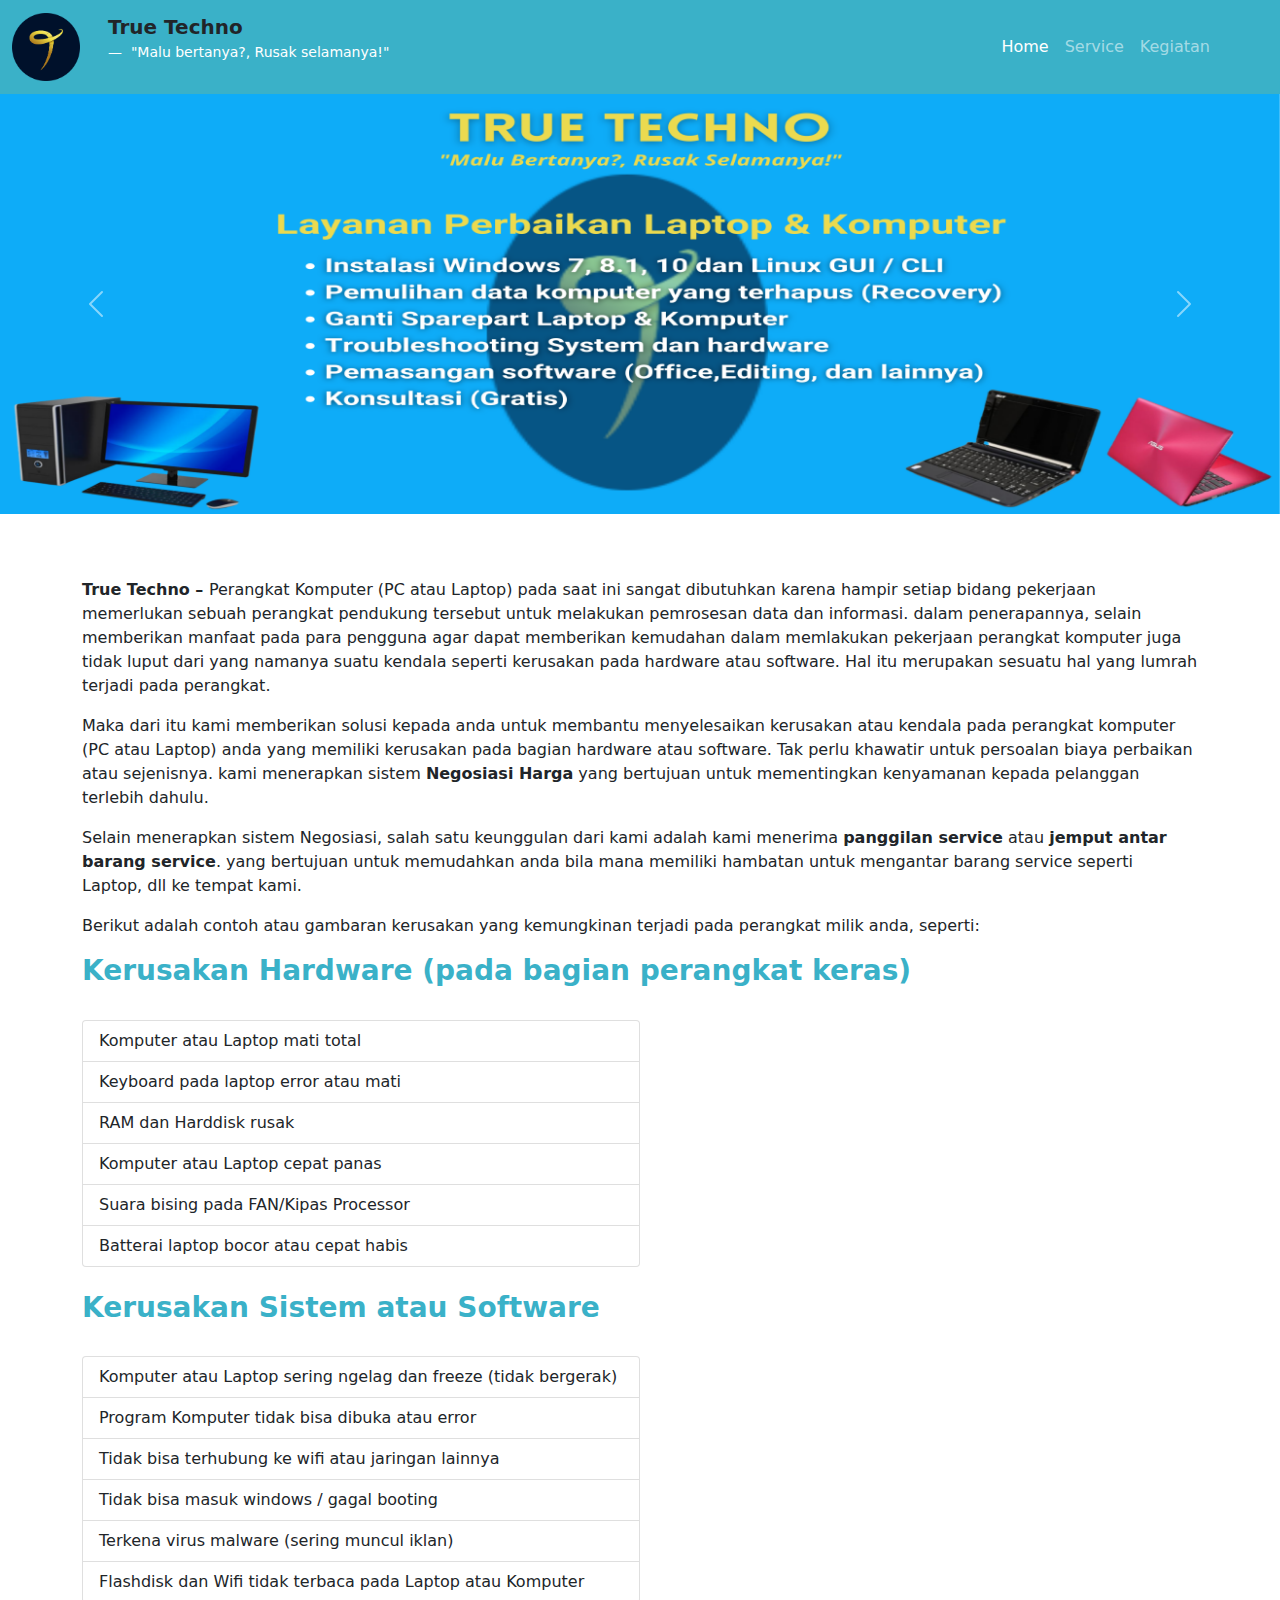
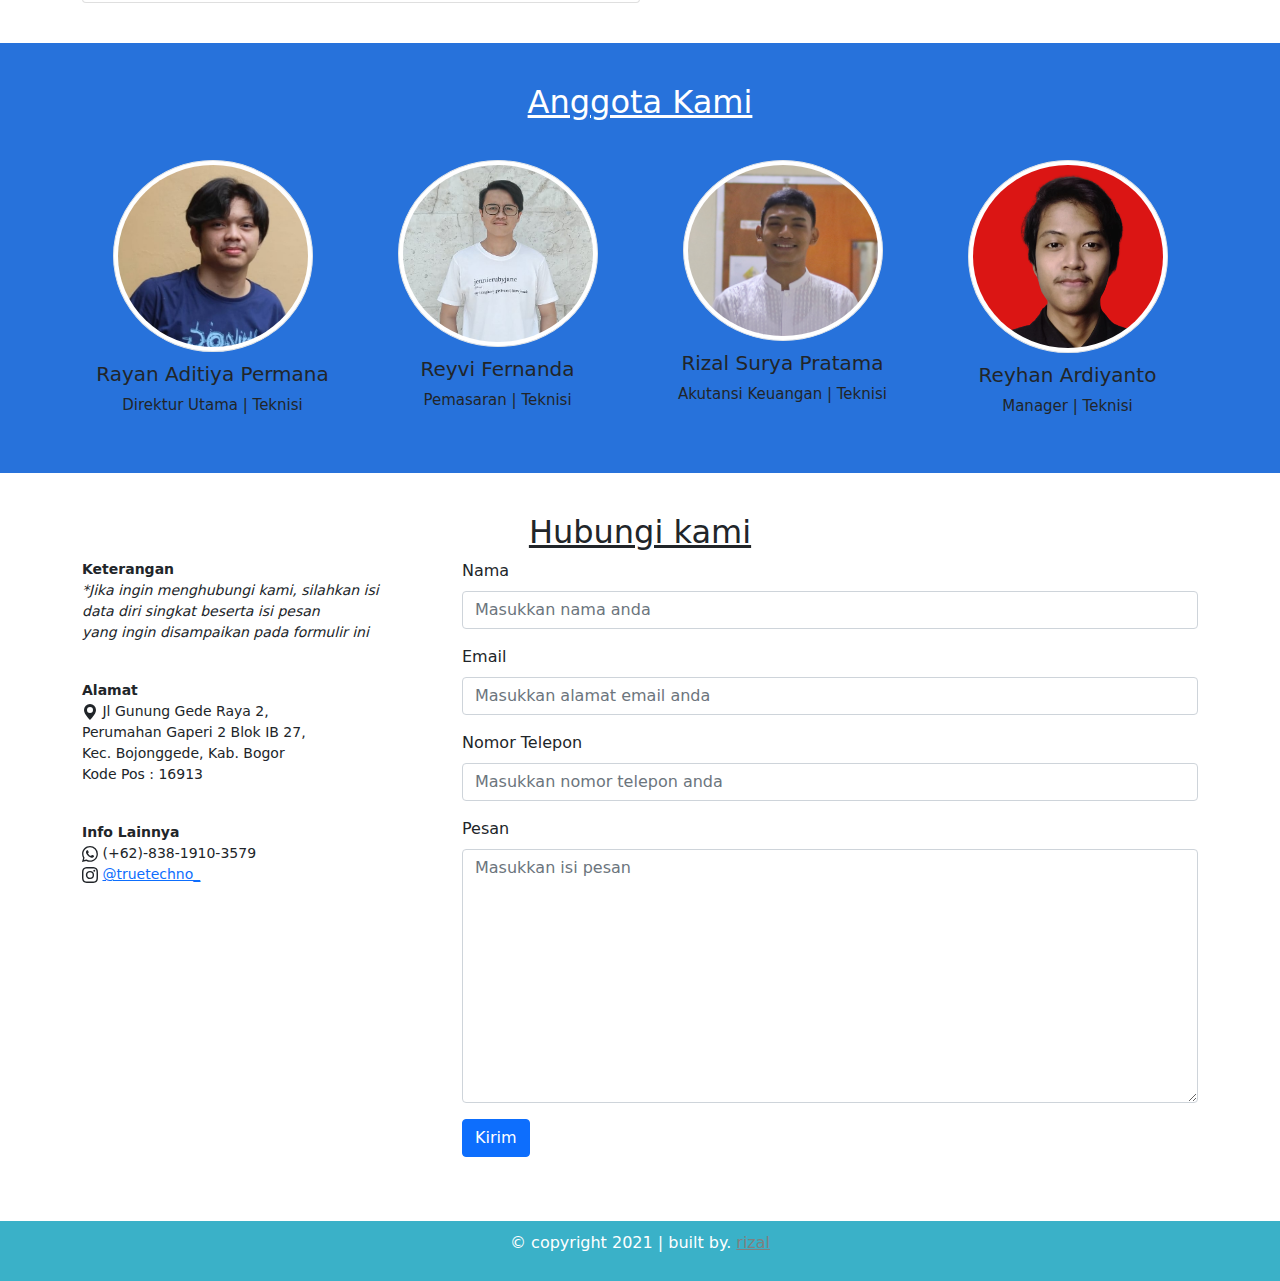
<file: index.html>
<!doctype html>
  <html lang="en">
  <head>
    <!-- Required meta tags -->
    <meta charset="utf-8">
    <meta name="viewport" content="width=device-width, initial-scale=1">

    <!-- Bootstrap CSS -->
    <link href="css/bootstrap.min.css" rel="stylesheet">
    <title>True Techno</title>

    <!-- CSS Eksternal -->
    <link rel="stylesheet" type="text/css" href="css/style1.css">
  </head>
  <body>



    <!-- Awal Navbar -->
    <nav class="navbar navbar-expand-lg navbar-dark" style="background-color: #3AB1C8;">
      <div class="container-fluid">
        <a class="navbar-brand" href="#">
          <img src="img/logo.png" alt="" width="68" height="68" class="">
        </a>
        <figure>
          <blockquote class="blockquote">
            <p><strong>True Techno</strong></p>
          </blockquote>
          <figcaption class="blockquote-footer" style="color: white;">
            "Malu bertanya?, Rusak selamanya!"
          </figcaption>
        </figure>
        <button class="navbar-toggler" type="button" data-bs-toggle="collapse" data-bs-target="#navbarNav" aria-controls="navbarNav" aria-expanded="false" aria-label="Toggle navigation">
          <span class="navbar-toggler-icon"></span>
        </button>
        <div class="collapse navbar-collapse" id="navbarNav">
          <ul class="navbar-nav ms-auto">
            <li class="nav-item">
              <a class="nav-link active" aria-current="page" href="index.html">Home</a>
            </li>
            <li class="nav-item">
              <a class="nav-link" href="services.html">Service</a>
            </li>
            <li class="nav-item">
              <a class="nav-link" href="testi.html">Kegiatan</a>
            </li>
          </ul>
        </div>
      </div>
    </nav>
    <!-- Akhir Navbar -->


    <!-- Awal Header -->
    <section class="header">
      <div id="carouselExampleControls" class="carousel slide" data-bs-ride="carousel">
        <div class="carousel-inner">
          <div class="carousel-item active">
            <img src="img/1.png" class="d-block w-100" alt="..." width="200px" height="420px">
          </div>
          <div class="carousel-item">
            <img src="img/2.png" class="d-block w-100" alt="..." width="200px" height="420px">
          </div>
          <div class="carousel-item">
            <img src="img/3.png" class="d-block w-100" alt="..." width="200px" height="420px">
          </div>
        </div>
        <button class="carousel-control-prev" type="button" data-bs-target="#carouselExampleControls" data-bs-slide="prev">
          <span class="carousel-control-prev-icon" aria-hidden="true"></span>
          <span class="visually-hidden">Previous</span>
        </button>
        <button class="carousel-control-next" type="button" data-bs-target="#carouselExampleControls" data-bs-slide="next">
          <span class="carousel-control-next-icon" aria-hidden="true"></span>
          <span class="visually-hidden">Next</span>
        </button>
      </div>
    </section>
    <!-- Akhir Header -->
    


    <!-- Awal Konten pertama -->
    <section class="konten1">
      <div class="container">
        <div class="fs-10">
          <div class="col-12">
            <br>
            <p><strong>True Techno – </strong>Perangkat Komputer (PC atau Laptop) pada saat ini sangat dibutuhkan karena hampir setiap bidang pekerjaan memerlukan sebuah perangkat pendukung tersebut untuk melakukan pemrosesan data dan informasi. dalam penerapannya, selain memberikan manfaat pada para pengguna agar dapat memberikan kemudahan dalam memlakukan pekerjaan perangkat komputer juga tidak luput dari yang namanya suatu kendala seperti kerusakan pada hardware atau software. Hal itu merupakan sesuatu hal yang lumrah terjadi pada perangkat.</p>
            <p>
              Maka dari itu kami memberikan solusi kepada anda untuk membantu menyelesaikan kerusakan atau kendala pada perangkat komputer (PC atau Laptop) anda yang memiliki kerusakan pada bagian hardware atau software. Tak perlu khawatir untuk persoalan biaya perbaikan atau sejenisnya. kami menerapkan sistem <strong>Negosiasi Harga</strong> yang bertujuan untuk mementingkan kenyamanan kepada pelanggan terlebih dahulu.
            </p>
            <p>
              Selain menerapkan sistem Negosiasi, salah satu keunggulan dari kami adalah kami menerima <strong>panggilan service</strong> atau <strong>jemput antar barang service</strong>. yang bertujuan untuk memudahkan anda bila mana memiliki hambatan untuk mengantar barang service seperti Laptop, dll ke tempat kami.
            </p>
            <p>
              Berikut adalah contoh atau gambaran kerusakan yang kemungkinan terjadi pada perangkat milik anda, seperti:
            </p>
            <h3 style="color: #3AB1C8;"><strong>Kerusakan Hardware (pada bagian perangkat keras)</strong></h3><br>
            <div class="col-6">
              <ul class="list-group">
                <li class="list-group-item">Komputer atau Laptop mati total</li>
                <li class="list-group-item">Keyboard pada laptop error atau mati</li>
                <li class="list-group-item">RAM dan Harddisk rusak</li>
                <li class="list-group-item">Komputer atau Laptop cepat panas</li>
                <li class="list-group-item">Suara bising pada FAN/Kipas Processor </li>
                <li class="list-group-item">Batterai laptop bocor atau cepat habis</li>
              </ul>
            </div>
            <br>
            <h3 style="color: #3AB1C8"><strong>Kerusakan Sistem atau Software</strong></h3><br>
            <div class="col-6">
              <ul class="list-group">
                <li class="list-group-item">Komputer atau Laptop sering ngelag dan freeze (tidak bergerak)</li>
                <li class="list-group-item">Program Komputer tidak bisa dibuka atau error</li>
                <li class="list-group-item">Tidak bisa terhubung ke wifi atau jaringan lainnya</li>
                <li class="list-group-item">Tidak bisa masuk windows / gagal booting</li>
                <li class="list-group-item">Terkena virus malware (sering muncul iklan) </li>
                <li class="list-group-item">Flashdisk dan Wifi tidak terbaca pada Laptop atau Komputer</li>
              </ul>
            </div>
          </div>
        </div>
      </div>
    </section>
    <!-- Akhir konten pertama -->



    <!-- Awal konten kedua -->
    <section class="konten2">
      <div class="container">
        <div class="row">
          <div class="col-12">
            <h2 class="text-center text-decoration-underline" style="color: white;">Anggota Kami</h2>
          </div>
        </div>
        <div class="row text-center" style="padding-top: 30px;">
          <div class="thumbnail col-3">
            <img src="img/team/rayan.jpg" class="img-thumbnail rounded-circle" alt="..." width="200px" height="200px">
            <h3 class="display-4">Rayan Aditiya Permana</h3>
            <p class="lead">Direktur Utama | Teknisi</p>
          </div>
          <div class="thumbnail col-3">
            <img src="img/team/repi.jpg" class="img-thumbnail rounded-circle" alt="..." width="200px" height="200px">
            <h3 class="display-4">Reyvi Fernanda</h3>
            <p class="lead">Pemasaran | Teknisi</p>
          </div>
          <div class="thumbnail col-3">
            <img src="img/team/rizal.jpeg" class="img-thumbnail rounded-circle" alt="..." width="200px" height="200px">
            <h3 class="display-4">Rizal Surya Pratama</h3>
            <p class="lead">Akutansi Keuangan | Teknisi</p>
          </div>
          <div class="thumbnail col-3">
            <img src="img/team/rehan.png" class="img-thumbnail rounded-circle" alt="..." width="200px" height="200px">
            <h3 class="display-4">Reyhan Ardiyanto</h3>
            <p class="lead">Manager | Teknisi</p>
          </div>
        </div>
      </div>
    </section>
    <!-- Akhir konten kedua -->



    <!-- Awal Kontak -->
    <section class="kontak">
      <div class="container">
        <div class="row">
          <div class="col">
            <h2 class="text-center text-decoration-underline">Hubungi kami</h2>
          </div>
        </div>
        <div class="row justify-content-end">
          <div class="col-md-4 col-sm-offset-1 info">
            <strong>Keterangan</strong>
            <p><i>*Jika ingin menghubungi kami, silahkan isi <br>data diri singkat beserta isi pesan <br>yang ingin disampaikan pada formulir ini</i></p><br><address><strong>Alamat</strong><br><svg xmlns="http://www.w3.org/2000/svg" width="16" height="16" fill="currentColor" class="bi bi-geo-alt-fill" viewBox="0 0 16 16">
              <path d="M8 16s6-5.686 6-10A6 6 0 0 0 2 6c0 4.314 6 10 6 10zm0-7a3 3 0 1 1 0-6 3 3 0 0 1 0 6z"/>
            </svg> Jl Gunung Gede Raya 2,<br>Perumahan Gaperi 2 Blok IB 27, <br>Kec. Bojonggede, Kab. Bogor<br><p>Kode Pos : 16913</p>
          </address><br><p><strong>Info Lainnya</strong><br><svg xmlns="http://www.w3.org/2000/svg" width="16" height="16" fill="currentColor" class="bi bi-whatsapp" viewBox="0 0 16 16">
            <path d="M13.601 2.326A7.854 7.854 0 0 0 7.994 0C3.627 0 .068 3.558.064 7.926c0 1.399.366 2.76 1.057 3.965L0 16l4.204-1.102a7.933 7.933 0 0 0 3.79.965h.004c4.368 0 7.926-3.558 7.93-7.93A7.898 7.898 0 0 0 13.6 2.326zM7.994 14.521a6.573 6.573 0 0 1-3.356-.92l-.24-.144-2.494.654.666-2.433-.156-.251a6.56 6.56 0 0 1-1.007-3.505c0-3.626 2.957-6.584 6.591-6.584a6.56 6.56 0 0 1 4.66 1.931 6.557 6.557 0 0 1 1.928 4.66c-.004 3.639-2.961 6.592-6.592 6.592zm3.615-4.934c-.197-.099-1.17-.578-1.353-.646-.182-.065-.315-.099-.445.099-.133.197-.513.646-.627.775-.114.133-.232.148-.43.05-.197-.1-.836-.308-1.592-.985-.59-.525-.985-1.175-1.103-1.372-.114-.198-.011-.304.088-.403.087-.088.197-.232.296-.346.1-.114.133-.198.198-.33.065-.134.034-.248-.015-.347-.05-.099-.445-1.076-.612-1.47-.16-.389-.323-.335-.445-.34-.114-.007-.247-.007-.38-.007a.729.729 0 0 0-.529.247c-.182.198-.691.677-.691 1.654 0 .977.71 1.916.81 2.049.098.133 1.394 2.132 3.383 2.992.47.205.84.326 1.129.418.475.152.904.129 1.246.08.38-.058 1.171-.48 1.338-.943.164-.464.164-.86.114-.943-.049-.084-.182-.133-.38-.232z"/>
          </svg> (+62)-838-1910-3579<br><svg xmlns="http://www.w3.org/2000/svg" width="16" height="16" fill="currentColor" class="bi bi-instagram" viewBox="0 0 16 16">
            <path d="M8 0C5.829 0 5.556.01 4.703.048 3.85.088 3.269.222 2.76.42a3.917 3.917 0 0 0-1.417.923A3.927 3.927 0 0 0 .42 2.76C.222 3.268.087 3.85.048 4.7.01 5.555 0 5.827 0 8.001c0 2.172.01 2.444.048 3.297.04.852.174 1.433.372 1.942.205.526.478.972.923 1.417.444.445.89.719 1.416.923.51.198 1.09.333 1.942.372C5.555 15.99 5.827 16 8 16s2.444-.01 3.298-.048c.851-.04 1.434-.174 1.943-.372a3.916 3.916 0 0 0 1.416-.923c.445-.445.718-.891.923-1.417.197-.509.332-1.09.372-1.942C15.99 10.445 16 10.173 16 8s-.01-2.445-.048-3.299c-.04-.851-.175-1.433-.372-1.941a3.926 3.926 0 0 0-.923-1.417A3.911 3.911 0 0 0 13.24.42c-.51-.198-1.092-.333-1.943-.372C10.443.01 10.172 0 7.998 0h.003zm-.717 1.442h.718c2.136 0 2.389.007 3.232.046.78.035 1.204.166 1.486.275.373.145.64.319.92.599.28.28.453.546.598.92.11.281.24.705.275 1.485.039.843.047 1.096.047 3.231s-.008 2.389-.047 3.232c-.035.78-.166 1.203-.275 1.485a2.47 2.47 0 0 1-.599.919c-.28.28-.546.453-.92.598-.28.11-.704.24-1.485.276-.843.038-1.096.047-3.232.047s-2.39-.009-3.233-.047c-.78-.036-1.203-.166-1.485-.276a2.478 2.478 0 0 1-.92-.598 2.48 2.48 0 0 1-.6-.92c-.109-.281-.24-.705-.275-1.485-.038-.843-.046-1.096-.046-3.233 0-2.136.008-2.388.046-3.231.036-.78.166-1.204.276-1.486.145-.373.319-.64.599-.92.28-.28.546-.453.92-.598.282-.11.705-.24 1.485-.276.738-.034 1.024-.044 2.515-.045v.002zm4.988 1.328a.96.96 0 1 0 0 1.92.96.96 0 0 0 0-1.92zm-4.27 1.122a4.109 4.109 0 1 0 0 8.217 4.109 4.109 0 0 0 0-8.217zm0 1.441a2.667 2.667 0 1 1 0 5.334 2.667 2.667 0 0 1 0-5.334z"/>
          </svg> <a href="https://www.instagram.com/truetechno_/" target="blank">@truetechno_</a></p>
        </div>  
        <div class="col-md-8">
          <form name="tt-contact-form">
            <div class="mb-3">
              <label class="form-label">Nama</label>
              <input type="text" name="nama" class="form-control" placeholder="Masukkan nama anda">
            </div>
            <div class="mb-3">
              <label class="form-label">Email</label>
              <input type="email" name="email" class="form-control" placeholder="Masukkan alamat email anda">
            </div>
            <div class="mb-3">
              <label class="form-label">Nomor Telepon</label>
              <input type="tel" name="nomor" class="form-control" placeholder="Masukkan nomor telepon anda">
            </div>
            <div class="mb-3">
              <label class="form-label">Pesan</label>
              <textarea type="text" name="pesan" rows="10" class="form-control" placeholder="Masukkan isi pesan"></textarea>
            </div>
            <button type="submit" class="btn btn-primary btn-send">Kirim</button>
            <button class="btn btn-primary btn-loading d-none" type="button" disabled>
              <span class="spinner-border spinner-border-sm" role="status" aria-hidden="true"></span>
              Loading...
            </button>
          </form><br>
          <div class="alert alert-success alert-dismissible fade show d-none my-alert" role="alert">
            Pesan telah berhasil dikirim !
            <button type="button" class="btn-close" data-bs-dismiss="alert" aria-label="Close"></button>
          </div>
        </div>
      </div>
    </div>
  </section>
  <!-- Akhir Kontak -->



  <!-- Awal footer -->
  <footer style="background-color:#3AB1C8">
    <div class="container">
      <div class="row">
        <div class="col-md-12">
          <p class="text-center" style="color:white;">&copy; copyright 2021 | built by. <a href="https://www.instagram.com/rizal.pr4/"  style="color:grey;" target="blank">rizal</a></p>
        </div>
      </div>
    </div>
  </footer>
  <!-- Akhir footer -->



  <!-- Bootstrap Bundle with Popper -->
  <script src="js/bootstrap.bundle.min.js"></script>


  <!-- Awal javascript untuk contact form -->
  <script>
    const scriptURL = 'https://script.google.com/macros/s/AKfycbzaPj0RJrC7niwy_46-OJO062kNHgrktH8-14A4Gk6XLb5QnoRELOYX-G0rbFEnHZ1F/exec'
    const form = document.forms['tt-contact-form'];
    const btnSend = document.querySelector('.btn-send');
    const btnLoading = document.querySelector('.btn-loading');
    const myAlert = document.querySelector('.my-alert'); 


    form.addEventListener('submit', e => {
      e.preventDefault()

      /*pas tombol diklik*/

      /*tampilkan loading, hilangkan kirim*/
      btnLoading.classList.toggle('d-none');
      btnSend.classList.toggle('d-none');
      fetch(scriptURL, { method: 'POST', body: new FormData(form)})
      .then(response => {
       /*tampilkan loading, hilangkan loading*/
        btnLoading.classList.toggle('d-none');
        btnSend.classList.toggle('d-none'); 
        /*tampilkan alert*/
        myAlert.classList.toggle('d-none');
        /*reset form*/
        form.reset();
        console.log('Success!', response)
      })
      .catch(error => console.error('Error!', error.message))
    })
  </script>
  <!-- Akhir javascript untuk contact form -->

</body>
</html>
</file>
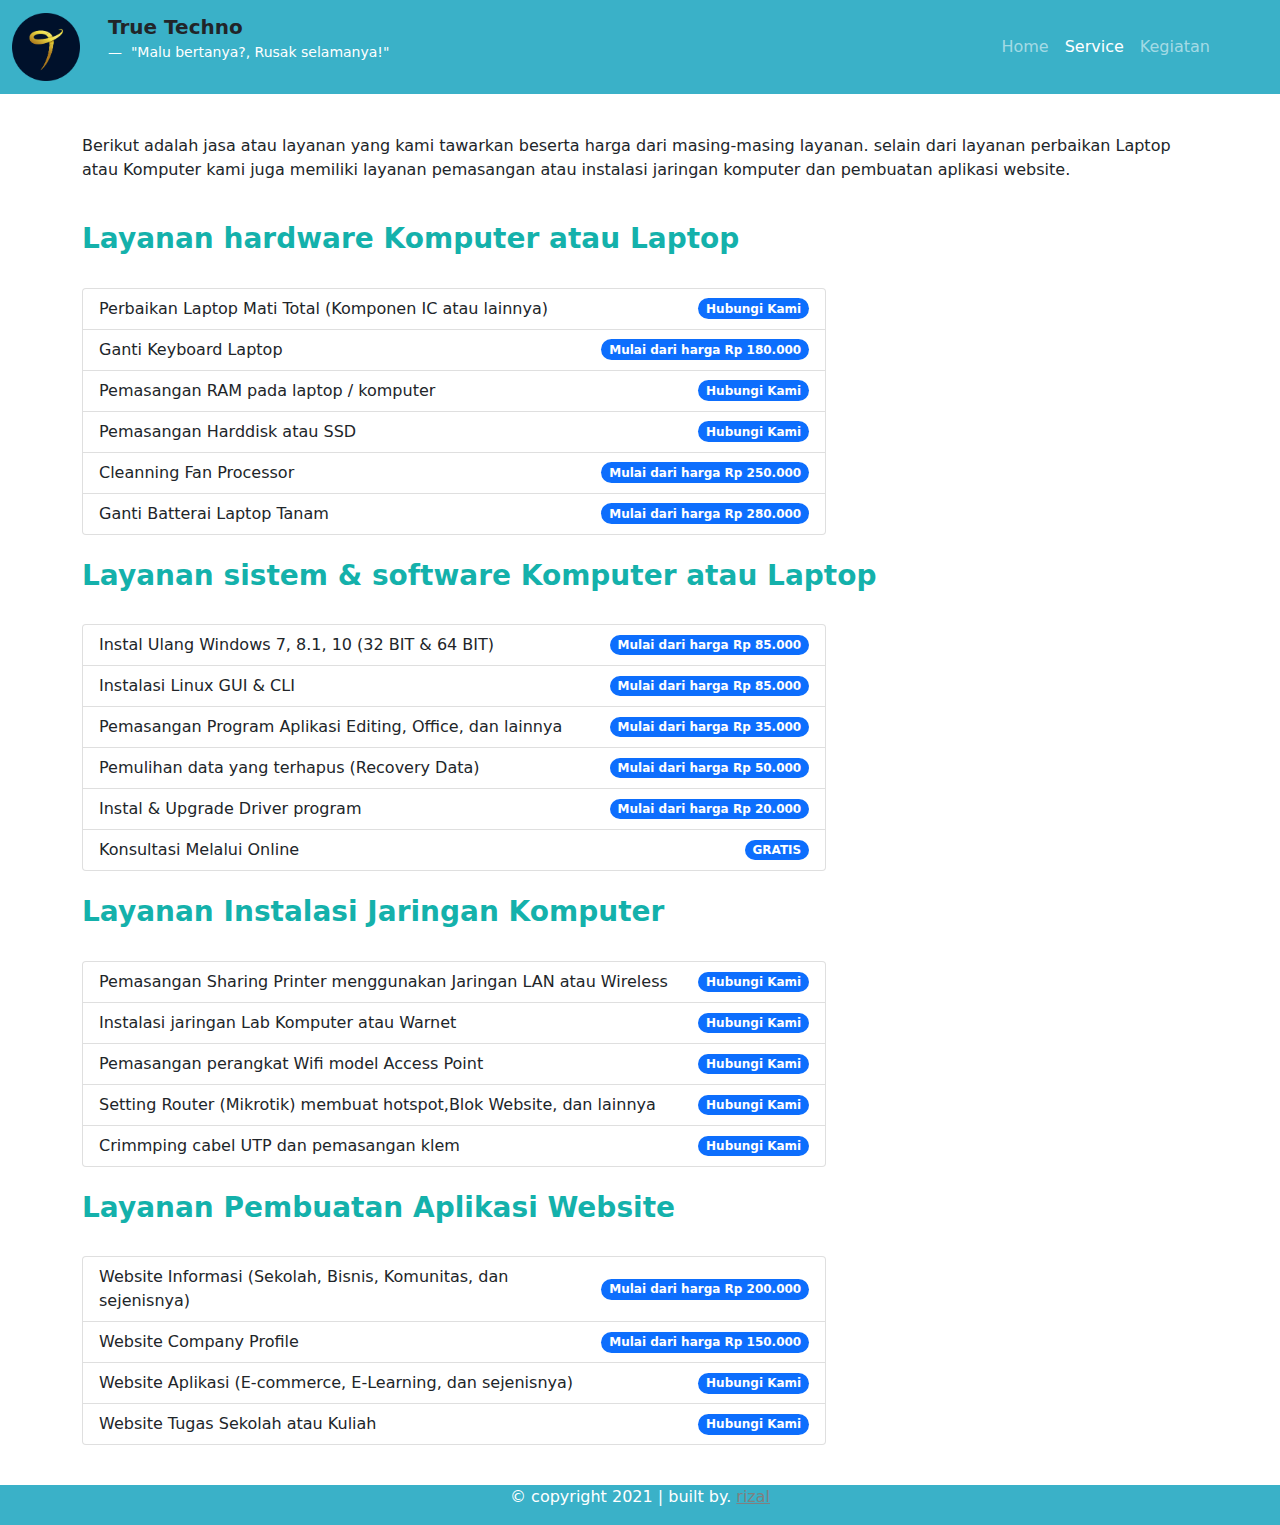
<file: services.html>
<!doctype html>
  <html lang="en">
  <head>
    <!-- Required meta tags -->
    <meta charset="utf-8">
    <meta name="viewport" content="width=device-width, initial-scale=1">

    <!-- Bootstrap CSS -->
    <link href="css/bootstrap.min.css" rel="stylesheet">
    <title>True Techno</title>

    <!-- CSS Eksternal -->
    <link rel="stylesheet" type="text/css" href="css/style2.css">
  </head>
  <body>



    <!-- Awal Navbar -->
    <nav class="navbar navbar-expand-lg navbar-dark" style="background-color: #3AB1C8;">
      <div class="container-fluid">
        <a class="navbar-brand" href="#">
          <img src="img/logo.png" alt="" width="68" height="68" class="">
        </a>
        <figure>
          <blockquote class="blockquote">
            <p><strong>True Techno</strong></p>
          </blockquote>
          <figcaption class="blockquote-footer" style="color: white;">
            "Malu bertanya?, Rusak selamanya!"
          </figcaption>
        </figure>
        <button class="navbar-toggler" type="button" data-bs-toggle="collapse" data-bs-target="#navbarNav" aria-controls="navbarNav" aria-expanded="false" aria-label="Toggle navigation">
          <span class="navbar-toggler-icon"></span>
        </button>
        <div class="collapse navbar-collapse" id="navbarNav">
          <ul class="navbar-nav ms-auto">
            <li class="nav-item">
              <a class="nav-link" aria-current="page" href="index.html">Home</a>
            </li>
            <li class="nav-item">
              <a class="nav-link active" href="services.html">Service</a>
            </li>
            <li class="nav-item">
              <a class="nav-link" href="testi.html">Kegiatan</a>
            </li>
          </ul>
        </div>
      </div>
    </nav>
    <!-- Akhir Navbar -->



    <!-- Awal konten service -->
    <div class="kontenservices">
      <div class="container">
        <div class="col-12">
          <p>Berikut adalah jasa atau layanan yang kami tawarkan beserta harga dari masing-masing layanan. selain dari layanan perbaikan Laptop atau Komputer kami juga memiliki layanan pemasangan atau instalasi jaringan komputer dan pembuatan aplikasi website.</p>
          <br>
          <h3 style="color: #14B1AB;"><strong>Layanan hardware Komputer atau Laptop</strong></h3>
          <br>
          <div class="col-8">
            <ul class="list-group">
              <li class="list-group-item d-flex justify-content-between align-items-center">
                Perbaikan Laptop Mati Total (Komponen IC atau lainnya)
                <span class="badge bg-primary rounded-pill">Hubungi Kami</span>
              </li>
              <li class="list-group-item d-flex justify-content-between align-items-center">
                Ganti Keyboard Laptop
                <span class="badge bg-primary rounded-pill">Mulai dari harga Rp 180.000</span>
              </li>
              <li class="list-group-item d-flex justify-content-between align-items-center">
                Pemasangan RAM pada laptop / komputer
                <span class="badge bg-primary rounded-pill">Hubungi Kami</span>
              </li>
              <li class="list-group-item d-flex justify-content-between align-items-center">
                Pemasangan Harddisk atau SSD
                <span class="badge bg-primary rounded-pill">Hubungi Kami</span>
              </li>
              <li class="list-group-item d-flex justify-content-between align-items-center">
                Cleanning Fan Processor
                <span class="badge bg-primary rounded-pill">Mulai dari harga Rp 250.000</span>
              </li>
              <li class="list-group-item d-flex justify-content-between align-items-center">
                Ganti Batterai Laptop Tanam
                <span class="badge bg-primary rounded-pill">Mulai dari harga Rp 280.000</span>
              </li>
            </ul>
          </div>
          <br>
          <h3 style="color: #14B1AB"><strong>Layanan sistem & software Komputer atau Laptop</strong></h3>
          <br>
          <div class="col-8">
            <ul class="list-group">
              <li class="list-group-item d-flex justify-content-between align-items-center">
                Instal Ulang Windows 7, 8.1, 10 (32 BIT & 64 BIT)
                <span class="badge bg-primary rounded-pill">Mulai dari harga Rp 85.000</span>
              </li>
              <li class="list-group-item d-flex justify-content-between align-items-center">
                Instalasi Linux GUI & CLI
                <span class="badge bg-primary rounded-pill">Mulai dari harga Rp 85.000</span>
              </li>
              <li class="list-group-item d-flex justify-content-between align-items-center">
                Pemasangan Program Aplikasi Editing, Office, dan lainnya
                <span class="badge bg-primary rounded-pill">Mulai dari harga Rp 35.000</span>
              </li>
              <li class="list-group-item d-flex justify-content-between align-items-center">
                Pemulihan data yang terhapus (Recovery Data)
                <span class="badge bg-primary rounded-pill">Mulai dari harga Rp 50.000</span>
              </li>
              <li class="list-group-item d-flex justify-content-between align-items-center">
                Instal & Upgrade Driver program
                <span class="badge bg-primary rounded-pill">Mulai dari harga Rp 20.000</span>
              </li>
              <li class="list-group-item d-flex justify-content-between align-items-center">
                Konsultasi Melalui Online
                <span class="badge bg-primary rounded-pill">GRATIS</span>
              </li>
            </ul>
          </div>
          <br>
          <h3 style="color: #14B1AB"><strong>Layanan Instalasi Jaringan Komputer</strong></h3>
          <br>
          <div class="col-8">
            <ul class="list-group">
              <li class="list-group-item d-flex justify-content-between align-items-center">
                Pemasangan Sharing Printer menggunakan Jaringan LAN atau Wireless
                <span class="badge bg-primary rounded-pill">Hubungi Kami</span>
              </li>
              <li class="list-group-item d-flex justify-content-between align-items-center">
                Instalasi jaringan Lab Komputer atau Warnet
                <span class="badge bg-primary rounded-pill">Hubungi Kami</span>
              </li>
              <li class="list-group-item d-flex justify-content-between align-items-center">
                Pemasangan perangkat Wifi model Access Point
                <span class="badge bg-primary rounded-pill">Hubungi Kami</span>
              </li>
              <li class="list-group-item d-flex justify-content-between align-items-center">
                Setting Router (Mikrotik) membuat hotspot,Blok Website, dan lainnya
                <span class="badge bg-primary rounded-pill">Hubungi Kami</span>
              </li>
              <li class="list-group-item d-flex justify-content-between align-items-center">
                Crimmping cabel UTP dan pemasangan klem
                <span class="badge bg-primary rounded-pill">Hubungi Kami</span>
              </li>
            </ul>
          </div>
          <br>
          <h3 style="color: #14B1AB"><strong>Layanan Pembuatan Aplikasi Website</strong></h3>
          <br>
          <div class="col-8">
            <ul class="list-group">
              <li class="list-group-item d-flex justify-content-between align-items-center">
                Website Informasi (Sekolah, Bisnis, Komunitas, dan sejenisnya)
                <span class="badge bg-primary rounded-pill">Mulai dari harga Rp 200.000</span>
              </li>
              <li class="list-group-item d-flex justify-content-between align-items-center">
                Website Company Profile
                <span class="badge bg-primary rounded-pill">Mulai dari harga Rp 150.000</span>
              </li>
              <li class="list-group-item d-flex justify-content-between align-items-center">
                Website Aplikasi (E-commerce, E-Learning, dan sejenisnya)
                <span class="badge bg-primary rounded-pill">Hubungi Kami</span>
              </li>
              <li class="list-group-item d-flex justify-content-between align-items-center">
                Website Tugas Sekolah atau Kuliah
                <span class="badge bg-primary rounded-pill">Hubungi Kami</span>
              </li>
            </ul>
          </div>
        </div>
      </div>
    </div>
    <!-- Akhir konten service -->









    <!-- Awal footer -->
    <footer style="background-color:#3AB1C8">
      <div class="container">
        <div class="row">
          <div class="col-md-12">
            <p class="text-center" style="color:white;">&copy; copyright 2021 | built by. <a href="https://www.instagram.com/rizal.pr4/"  style="color:grey;" target="blank">rizal</a></p>
          </div>
        </div>
      </div>
    </footer>
    <!-- Akhir footer -->



    <!-- Bootstrap Bundle with Popper -->
    <script src="js/bootstrap.bundle.min.js"></script>

  </body>
  </html>
</file>
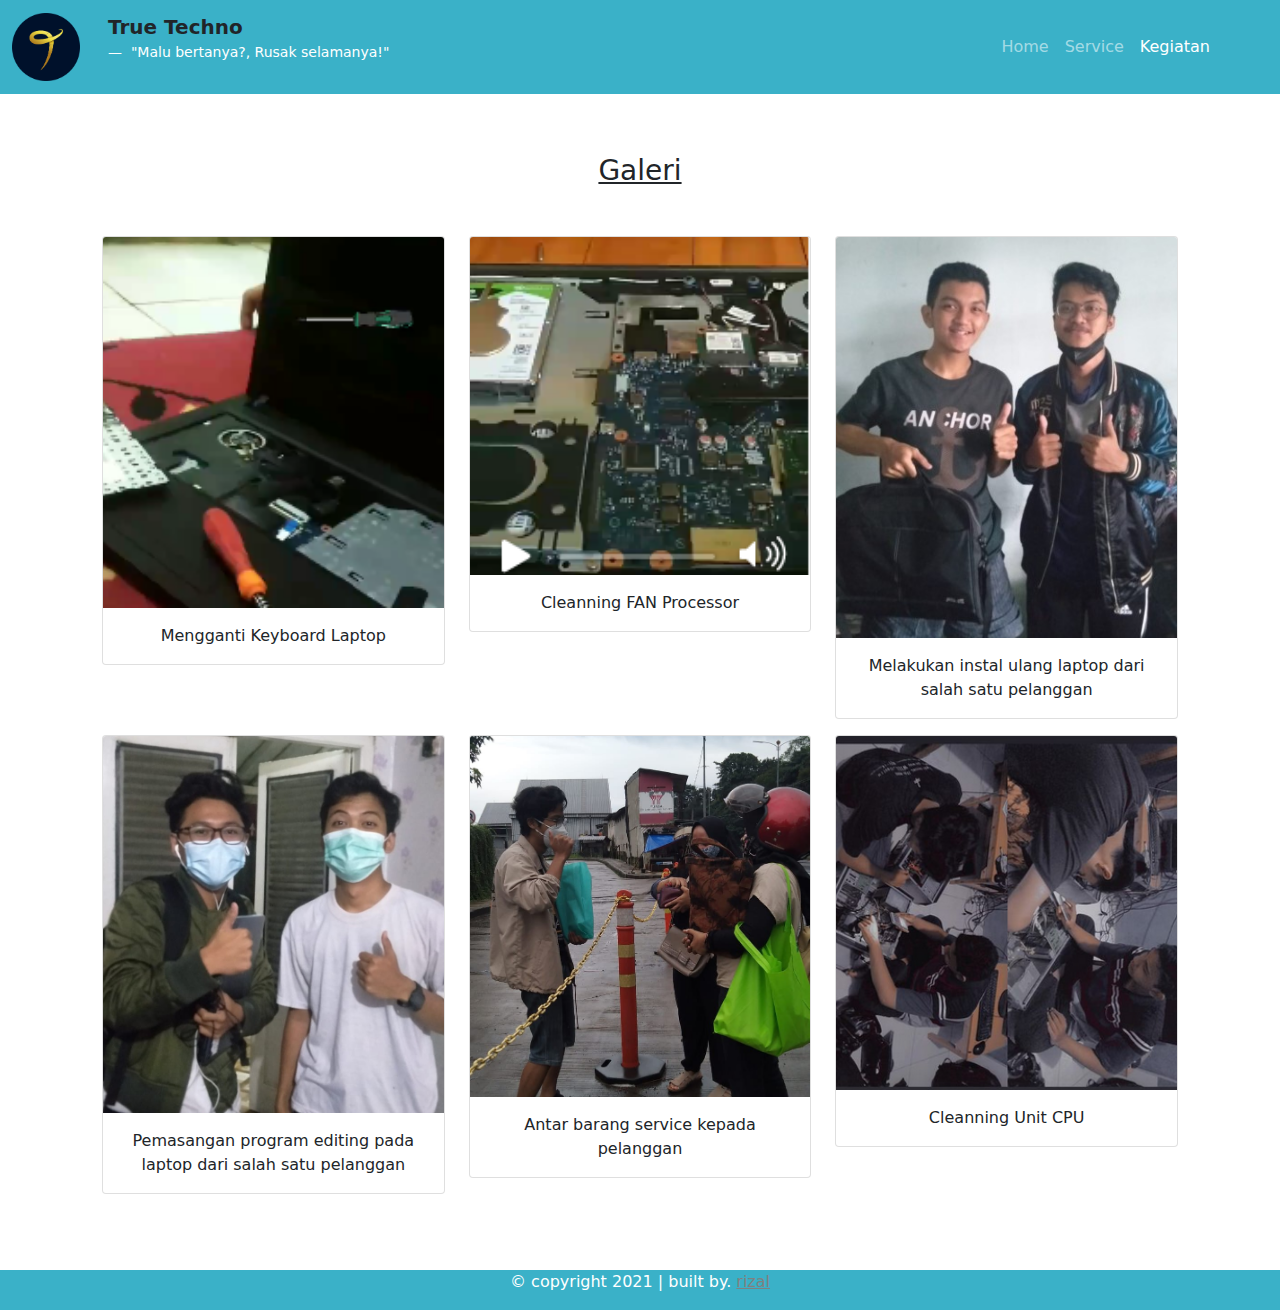
<file: testi.html>
<!doctype html>
  <html lang="en">
  <head>
    <!-- Required meta tags -->
    <meta charset="utf-8">
    <meta name="viewport" content="width=device-width, initial-scale=1">

    <!-- Bootstrap CSS -->
    <link href="css/bootstrap.min.css" rel="stylesheet">
    <title>True Techno</title>

    <!-- CSS Eksternal -->
    <link rel="stylesheet" type="text/css" href="css/style3.css">
  </head>
  <body>



    <!-- Awal Navbar -->
    <nav class="navbar navbar-expand-lg navbar-dark" style="background-color: #3AB1C8;">
      <div class="container-fluid">
        <a class="navbar-brand" href="#">
          <img src="img/logo.png" alt="" width="68" height="68" class="">
        </a>
        <figure>
          <blockquote class="blockquote">
            <p><strong>True Techno</strong></p>
          </blockquote>
          <figcaption class="blockquote-footer" style="color: white;">
            "Malu bertanya?, Rusak selamanya!"
          </figcaption>
        </figure>
        <button class="navbar-toggler" type="button" data-bs-toggle="collapse" data-bs-target="#navbarNav" aria-controls="navbarNav" aria-expanded="false" aria-label="Toggle navigation">
          <span class="navbar-toggler-icon"></span>
        </button>
        <div class="collapse navbar-collapse" id="navbarNav">
          <ul class="navbar-nav ms-auto">
            <li class="nav-item">
              <a class="nav-link" aria-current="page" href="index.html">Home</a>
            </li>
            <li class="nav-item">
              <a class="nav-link" href="services.html">Service</a>
            </li>
            <li class="nav-item">
              <a class="nav-link active" href="testi.html">Kegiatan</a>
            </li>
          </ul>
        </div>
      </div>
    </nav>
    <!-- Akhir Navbar -->







    <!-- Awal Galeri -->
    <section class="galeri">
      <div class="container">
        <div class="row text-center">
          <div class="col">
            <h3><u>Galeri</u></h3>
          </div>
        </div>
        <div class="row text-center">
          <div class="col-md-4 mb-3">
            <div class="card">
              <img src="img/galeri/1.png" class="card-img-top" alt="...">
              <div class="card-body">
                <p class="card-text">Mengganti Keyboard Laptop</p>
              </div>
            </div>
          </div>
           <div class="col-md-4 mb-3">
            <div class="card">
              <img src="img/galeri/2.png" class="card-img-top" alt="...">
              <div class="card-body">
                <p class="card-text">Cleanning FAN Processor</p>
              </div>
            </div>
          </div>
           <div class="col-md-4 mb-3">
            <div class="card">
              <img src="img/galeri/3.jpeg" class="card-img-top" alt="...">
              <div class="card-body">
                <p class="card-text">Melakukan instal ulang laptop dari salah satu pelanggan</p>
              </div>
            </div>
          </div>
           <div class="col-md-4 mb-3">
            <div class="card">
              <img src="img/galeri/4.jpeg" class="card-img-top" alt="...">
              <div class="card-body">
                <p class="card-text">Pemasangan program editing pada laptop dari salah satu pelanggan</p>
              </div>
            </div>
          </div>
           <div class="col-md-4 mb-3">
            <div class="card">
              <img src="img/galeri/5.jpeg" class="card-img-top" alt="...">
              <div class="card-body">
                <p class="card-text">Antar barang service kepada pelanggan</p>
              </div>
            </div>
          </div>
           <div class="col-md-4 mb-3">
            <div class="card">
              <img src="img/galeri/6.png" class="card-img-top" alt="...">
              <div class="card-body">
                <p class="card-text">Cleanning Unit CPU</p>
              </div>
            </div>
          </div>
        </div>
      </div>
    </section>
    <!-- Akhir Galeri -->










    <!-- Awal footer -->
    <footer style="background-color:#3AB1C8">
      <div class="container">
        <div class="row">
          <div class="col-md-12">
            <p class="text-center" style="color:white;">&copy; copyright 2021 | built by. <a href="https://www.instagram.com/rizal.pr4/"  style="color:grey;" target="blank">rizal</a></p>
          </div>
        </div>
      </div>
    </footer>
    <!-- Akhir footer -->



    <!-- Bootstrap Bundle with Popper -->
    <script src="js/bootstrap.bundle.min.js"></script>

  </body>
  </html>
</file>
<file: css/style1.css>
nav figure{
	margin-left: 12px;
	margin-bottom: 3px;
}

nav .container-fluid .collapse{
	margin-right: 50px;
}

.konten1{
	padding-top: 40px;
	padding-bottom: 40px;
}


.konten2{
	padding-top: 40px;
	padding-bottom: 40px;
	background-color: #2772DB;
	min-height: 200px;
}

.konten2 .thumbnail h3{
	font-size: 20px;
	padding-top: 10px;
}

.konten2 .thumbnail p{
	font-size: 15px;
}


.kontak{
	padding-top: 40px;
	padding-bottom: 40px;
	min-height: 200px;
}


.info{
	font-size: 14px;

}

footer{
	padding: 10px;
}
</file>
<file: css/style2.css>
nav figure{
	margin-left: 12px;
	margin-bottom: 3px;
}

nav .container-fluid .collapse{
	margin-right: 50px;
}

.kontenservices{
	padding-top: 40px;
	padding-bottom: 40px;
}

}

footer{
	padding: 10px;
}
</file>
<file: css/style3.css>
nav figure{
	margin-left: 12px;
	margin-bottom: 3px;
}

nav .container-fluid .collapse{
	margin-right: 50px;
}

.galeri{
	padding-top: 40px;
	padding-bottom: 40px;
}

.galeri .row{
	padding: 20px;
}

}

footer{
	padding: 10px;
}
</file>
